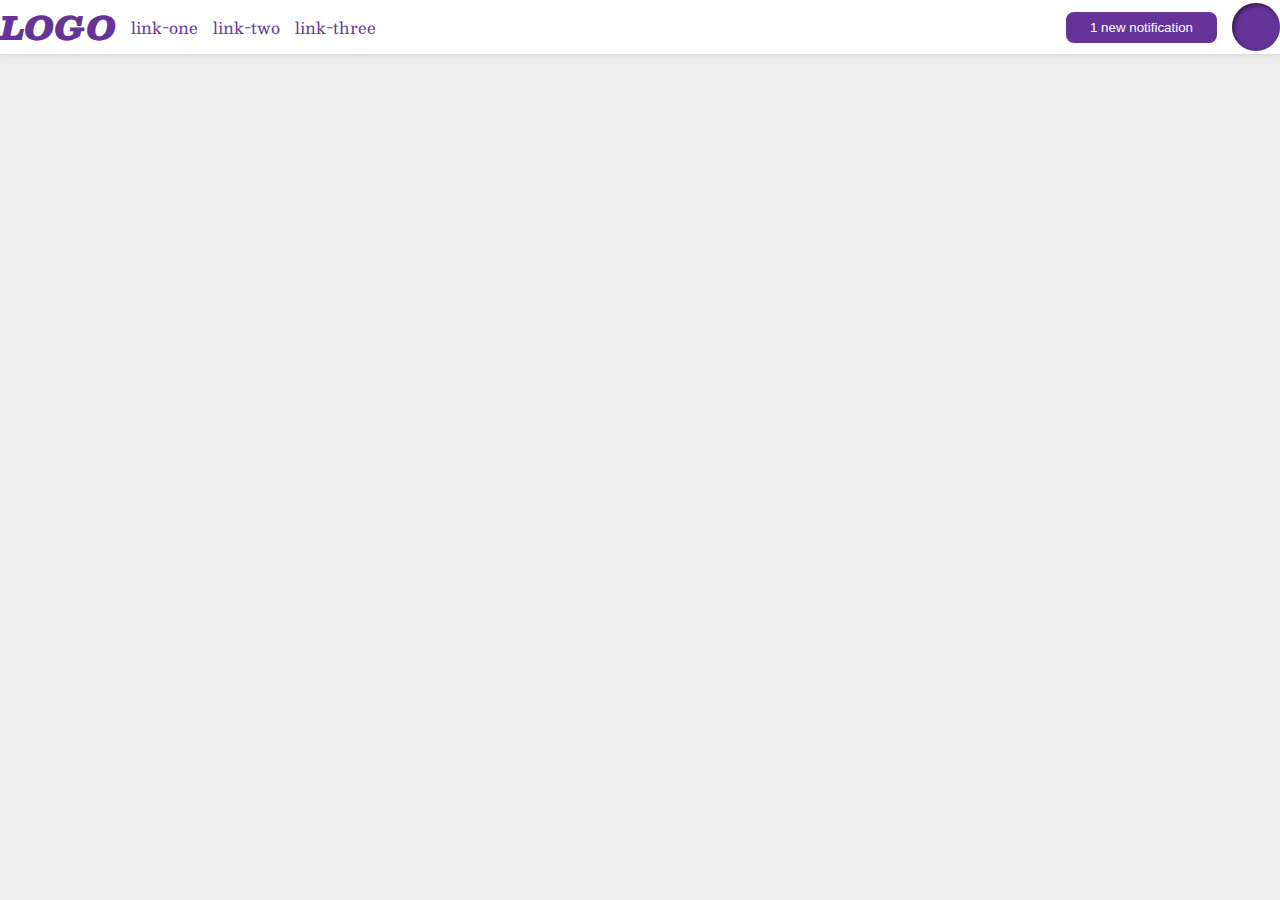
<file: foundations/flex/03-flex-header-2/index.html>
<!DOCTYPE html>
<html lang="en">
  <head>
    <meta charset="UTF-8">
    <meta http-equiv="X-UA-Compatible" content="IE=edge">
    <meta name="viewport" content="width=device-width, initial-scale=1.0">
    <title>Flex Header 2</title>
    <link rel="stylesheet" href="style.css">
  </head>
  <body>
    <div class="header">
      <div class="left">
        <div class="logo">
          LOGO
        </div>
        <ul class="links">
          <li><a href="https://google.com">link-one</a></li>
          <li><a href="https://google.com">link-two</a></li>
          <li><a href="https://google.com">link-three</a></li>
        </ul>
      </div>
      <div class="right">
        <button class="notifications">
          1 new notification
        </button>
        <div class="profile-image"></div>
      </div>
    </div>
  </body>
</html>
</file>
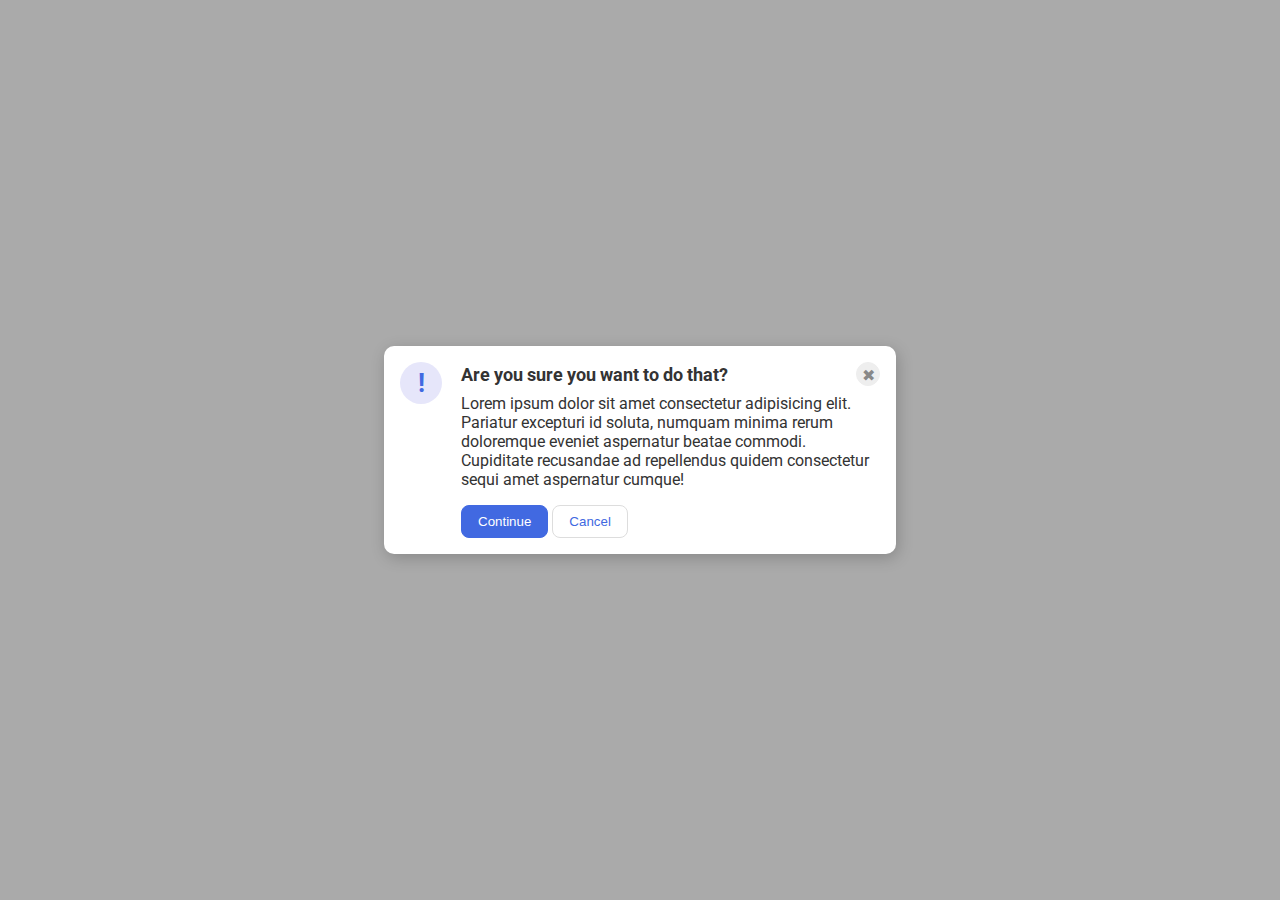
<file: foundations/flex/05-flex-modal/index.html>
<!DOCTYPE html>
<html lang="en">
  <head>
    <meta charset="UTF-8">
    <meta http-equiv="X-UA-Compatible" content="IE=edge">
    <meta name="viewport" content="width=device-width, initial-scale=1.0">
    <link rel="stylesheet" href="style.css">
    <title>Modal</title>
  </head>
  <body>
    <div class="modal">
      <div class="icon">!</div>
      <div class="container">
        <div class="header">Are you sure you want to do that?
          <button class="close-button">✖</button>
        </div>
        <div class="text">Lorem ipsum dolor sit amet consectetur adipisicing elit. Pariatur excepturi id soluta, numquam minima rerum doloremque eveniet aspernatur beatae commodi. Cupiditate recusandae ad repellendus quidem consectetur sequi amet aspernatur cumque!</div>
        <button class="continue">Continue</button>
        <button class="cancel">Cancel</button>
      </div>
    </div>
    
  </body>
</html>
</file>
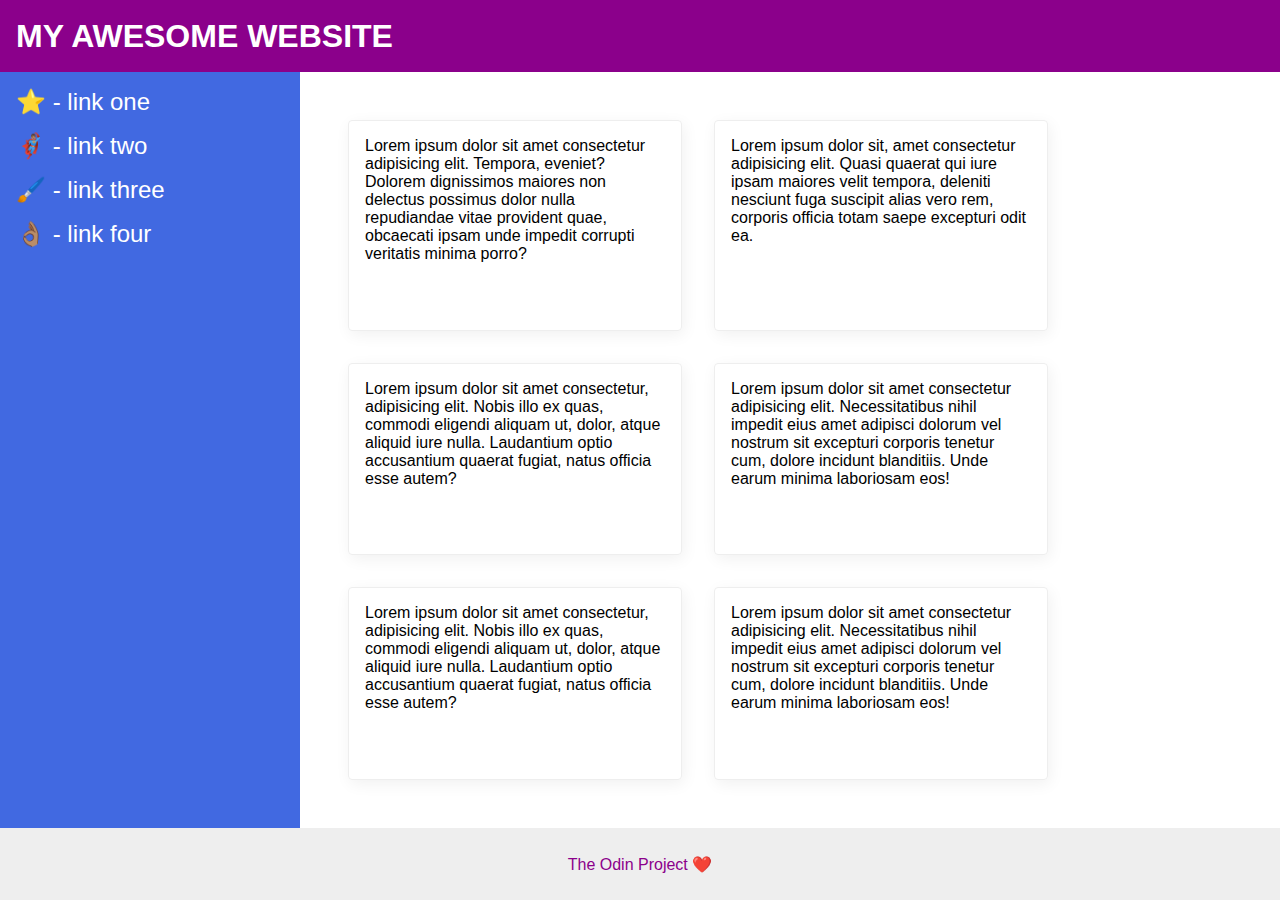
<file: foundations/flex/07-flex-layout-2/index.html>
<!DOCTYPE html>
<html lang="en">
  <head>
    <meta charset="UTF-8">
    <meta http-equiv="X-UA-Compatible" content="IE=edge">
    <meta name="viewport" content="width=device-width, initial-scale=1.0">
    <title>The Holy Grail</title>
    <link rel="stylesheet" href="style.css">
  </head>
  <body>
    <div class="header">
      MY AWESOME WEBSITE
    </div>
    <div class="content">
      <div class="sidebar">
        <ul>
          <li><a href="#">⭐ - link one</a></li>
          <li><a href="#">🦸🏽‍♂️ - link two</a></li>
          <li><a href="#">🖌️ - link three</a></li>
          <li><a href="#">👌🏽 - link four</a></li>
        </ul>
      </div>
      <div class= "card-container">
        <div class="card">Lorem ipsum dolor sit amet consectetur adipisicing elit. Tempora, eveniet? Dolorem dignissimos maiores non delectus possimus dolor nulla repudiandae vitae provident quae, obcaecati ipsam unde impedit corrupti veritatis minima porro?</div>
        <div class="card">Lorem ipsum dolor sit, amet consectetur adipisicing elit. Quasi quaerat qui iure ipsam maiores velit tempora, deleniti nesciunt fuga suscipit alias vero rem, corporis officia totam saepe excepturi odit ea.</div>
        <div class="card">Lorem ipsum dolor sit amet consectetur, adipisicing elit. Nobis illo ex quas, commodi eligendi aliquam ut, dolor, atque aliquid iure nulla. Laudantium optio accusantium quaerat fugiat, natus officia esse autem?</div>
        <div class="card">Lorem ipsum dolor sit amet consectetur adipisicing elit. Necessitatibus nihil impedit eius amet adipisci dolorum vel nostrum sit excepturi corporis tenetur cum, dolore incidunt blanditiis. Unde earum minima laboriosam eos!</div>
        <div class="card">Lorem ipsum dolor sit amet consectetur, adipisicing elit. Nobis illo ex quas, commodi eligendi aliquam ut, dolor, atque aliquid iure nulla. Laudantium optio accusantium quaerat fugiat, natus officia esse autem?</div>
        <div class="card">Lorem ipsum dolor sit amet consectetur adipisicing elit. Necessitatibus nihil impedit eius amet adipisci dolorum vel nostrum sit excepturi corporis tenetur cum, dolore incidunt blanditiis. Unde earum minima laboriosam eos!</div>
    </div> 
      </div>
    <div class="footer">
      The Odin Project ❤️
    </div>
  </body>
</html>
</file>
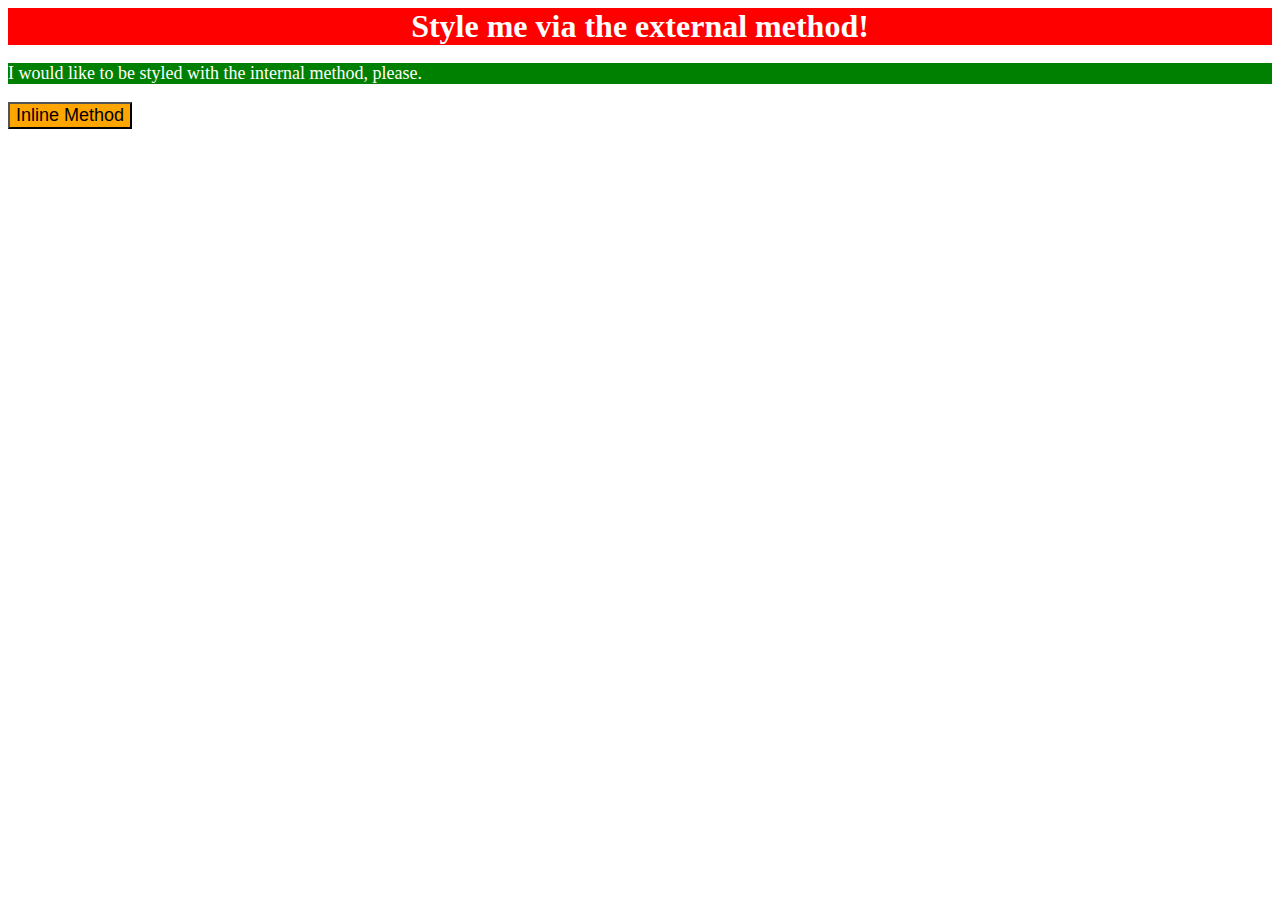
<file: foundations/intro-to-css/01-css-methods/index.html>
<!DOCTYPE html>
<html lang="en">
  <head>
    <meta charset="UTF-8">
    <meta http-equiv="X-UA-Compatible" content="IE=edge">
    <meta name="viewport" content="width=device-width, initial-scale=1.0">
    <title>Methods for Adding CSS</title>
    <link rel="stylesheet" href="style.css">
    <style>
      p {
        color: white; 
        background-color: green; 
        font-size: 18px; 
        text-align: left;
      }
    </style>
  </head>
  <body>
    <div>Style me via the external method!</div>
    <p>I would like to be styled with the internal method, please.</p>
    <button style="color: black; background-color: orange; font-size: 18px;">Inline Method</button>
  </body>
</html>
</file>
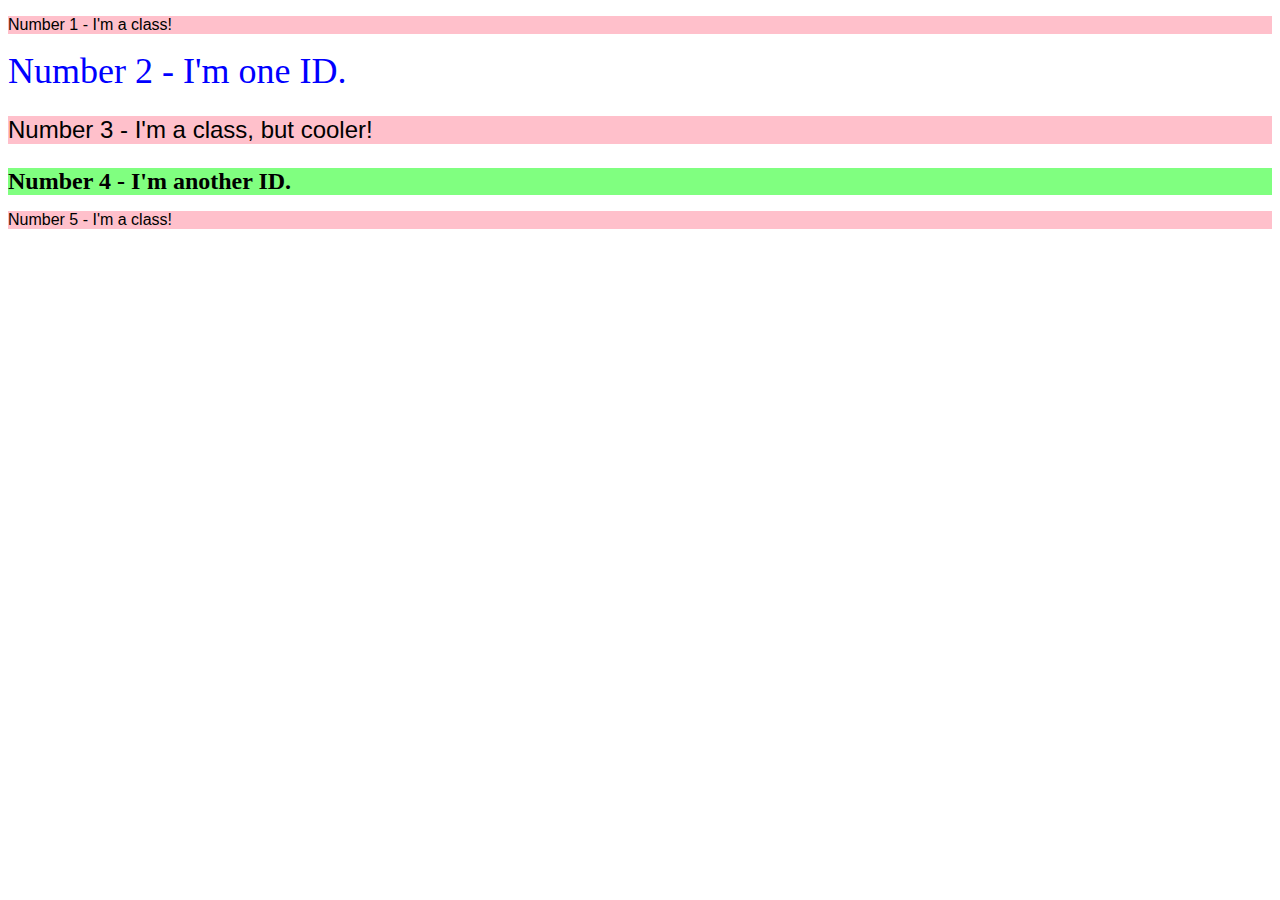
<file: foundations/intro-to-css/02-class-id-selectors/index.html>
<!DOCTYPE html>
<html lang="en">
  <head>
    <meta charset="UTF-8">
    <meta http-equiv="X-UA-Compatible" content="IE=edge">
    <meta name="viewport" content="width=device-width, initial-scale=1.0">
    <title>Class and ID Selectors</title>
    <link rel="stylesheet" href="style.css">
  </head>
  <body>
    <p class="odd-number">Number 1 - I'm a class!</p>
    <div id ="second-element">Number 2 - I'm one ID.</div>
    <p class="odd-number cooler-number">Number 3 - I'm a class, but cooler!</p>
    <div id="fourth-element" class="cooler-number">Number 4 - I'm another ID.</div>
    <p class="odd-number">Number 5 - I'm a class!</p>
  </body>
</html>
</file>
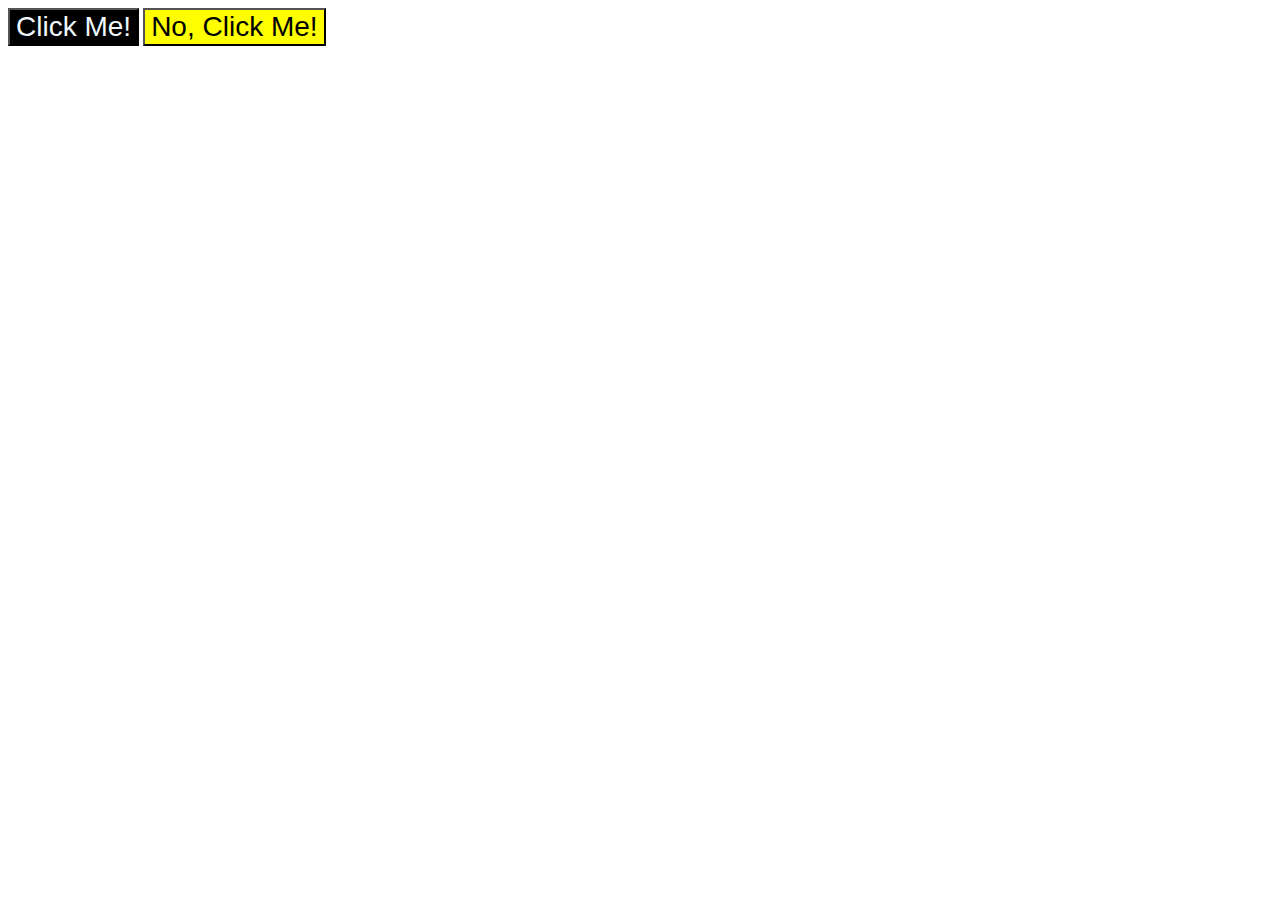
<file: foundations/intro-to-css/03-grouping-selectors/index.html>
<!DOCTYPE html>
<html lang="en">
  <head>
    <meta charset="UTF-8">
    <meta http-equiv="X-UA-Compatible" content="IE=edge">
    <meta name="viewport" content="width=device-width, initial-scale=1.0">
    <title>Grouping Selectors</title>
    <link rel="stylesheet" href="style.css">
  </head>
  <body>
    <button class="black-element">Click Me!</button>
    <button class="yellow-element">No, Click Me!</button>
  </body>
</html>
</file>
<file: foundations/flex/03-flex-header-2/style.css>
/* this is some magical font-importing.  
you'll learn about it later. */
@import url('https://fonts.googleapis.com/css2?family=Besley:ital,wght@0,400;1,900&display=swap');

body {
  margin: 0;
  background: #eee;
  font-family: Besley, serif;
}

.header {
  background: white;
  border-bottom: 1px solid #ddd;
  box-shadow: 0 0 8px rgba(0,0,0,.1);
  display: flex;
  align-items: center;
  justify-content: space-between;
  
}

.profile-image {
  background: rebeccapurple;
  box-shadow: inset 2px 2px 4px rgba(0,0,0,.5);
  border-radius: 50%;
  width: 48px;
  height: 48px;
}

.logo {
  color: rebeccapurple;
  font-size: 32px;
  font-weight: 900;
  font-style: italic;
}

button {
  border: none;
  border-radius: 8px;
  background: rebeccapurple;
  color: white;
  padding: 8px 24px;
}

a {
  /* this removes the line under our links */
  text-decoration: none;
  color: rebeccapurple;
}

ul {
  list-style-type: none;
  display: flex;
  padding: 0;
  margin: 0;
  gap: 15px;
}

.left, .right {
  display: flex;
  align-items: center;
  gap: 15px
}
</file>
<file: foundations/flex/05-flex-modal/style.css>
@import url('https://fonts.googleapis.com/css2?family=Roboto:wght@400;700&display=swap');

html, body {
  height: 100%;
}

body {
  font-family: Roboto, sans-serif;
  margin: 0;
  background: #aaa;
  color: #333;
  /* I'll give you this one for free lol */
  display: flex;
  align-items: center;
  justify-content: center;
}

.modal {
  background: white;
  width: 480px;
  border-radius: 10px;
  box-shadow: 2px 4px 16px rgba(0,0,0,.2);
  gap: 19px;
  padding: 16px;
  display: flex;
  
}

.header{
  display: flex;
  align-items: center;
  justify-content: space-between;
  font-size: 18px;
  font-weight: 700;
  margin-bottom: 8px;
}


.icon {
  color: royalblue;
  font-size: 26px;
  font-weight: 700;
  background: lavender;
  width: 42px;
  height: 42px;
  border-radius: 50%;
  display: flex;
  flex-shrink: 0;
  align-items: center;
  justify-content: center;
}

.close-button {
  background: #eee;
  border-radius: 50%;
  color: #888;
  font-weight: 400;
  font-size: 16px;
  height: 24px;
  width: 24px;
  display: flex;
  align-items: flex-end;
  justify-content: center;
  border: 1px solid #eee;
  padding: 0;
}

button {
  cursor: pointer;
  padding: 8px 16px;
  border-radius: 8px;
}

button.continue {
  background: royalblue;
  border: 1px solid royalblue;
  color: white;
}

button.cancel {
  background: white;
  border: 1px solid #ddd;
  color: royalblue;
}

.text{
  margin-bottom: 16px;
}
</file>
<file: foundations/flex/07-flex-layout-2/style.css>
body {
  font-family: -apple-system, BlinkMacSystemFont, 'Segoe UI', Roboto, Oxygen, Ubuntu, Cantarell, 'Open Sans', 'Helvetica Neue', sans-serif;
  margin: 0;
  min-height: 100vh;
  display: flex;
  flex-direction: column;
}

.header {
  height: 72px;
  background: darkmagenta;
  color: white;
  font-weight: 900;
  font-size: 32px;
  display: flex;
  align-items: center;
  padding: 0 16px;
  font-size: 32px;
  font-weight: 900;
}

.footer {
  height: 72px;
  background: #eee;
  color: darkmagenta;
  align-content: center;
  display: flex;
  align-items: center;
  justify-content: center;
}

.sidebar {
  width: 300px;
  background: royalblue;
  box-sizing: border-box;
  display: flex;
  flex-shrink: 0;
  padding: 16px;
}

.card {
  border: 1px solid #eee;
  box-shadow: 2px 4px 16px rgba(0,0,0,.06);
  border-radius: 4px;
  padding: 16px;
  width: 300px;
}

.content{
  display:flex;
  flex: 1;
}

.card-container{
  display: flex;
  flex-wrap: wrap;
  gap: 32px;
  padding: 48px;
}

ul{
  list-style: none;
  margin: 0;
  padding: 0;
}

li{
  margin-bottom: 16px;
}

a{
  text-decoration: none;
  color: white;
  font-size: 24px;
}
</file>
<file: foundations/intro-to-css/01-css-methods/style.css>
div {color: white; 
    background-color: red;
    font-size: 32px;
    text-align: center; 
    font-weight: bold;
}
</file>
<file: foundations/intro-to-css/02-class-id-selectors/style.css>
.odd-number {
    background-color: pink;
    font-family: Verdana, Geneva, Tahoma, Arial, Helvetica, sans-serif;
}

#second-element {
    color: blue;
    font-size: 36px;
}

.cooler-number{
    font-size: 24px;
}

#fourth-element{
    background-color: hsl(120, 100%, 75%);
    font-weight: bold;
}
</file>
<file: foundations/intro-to-css/03-grouping-selectors/style.css>
.black-element,
.yellow-element{
    font-size: 28px;
    font-family: Helvetica, "Times New Roman", serif;
}

.yellow-element{
    background-color: yellow;
}

.black-element{
    background-color:black;
    color: aliceblue;
}
</file>
